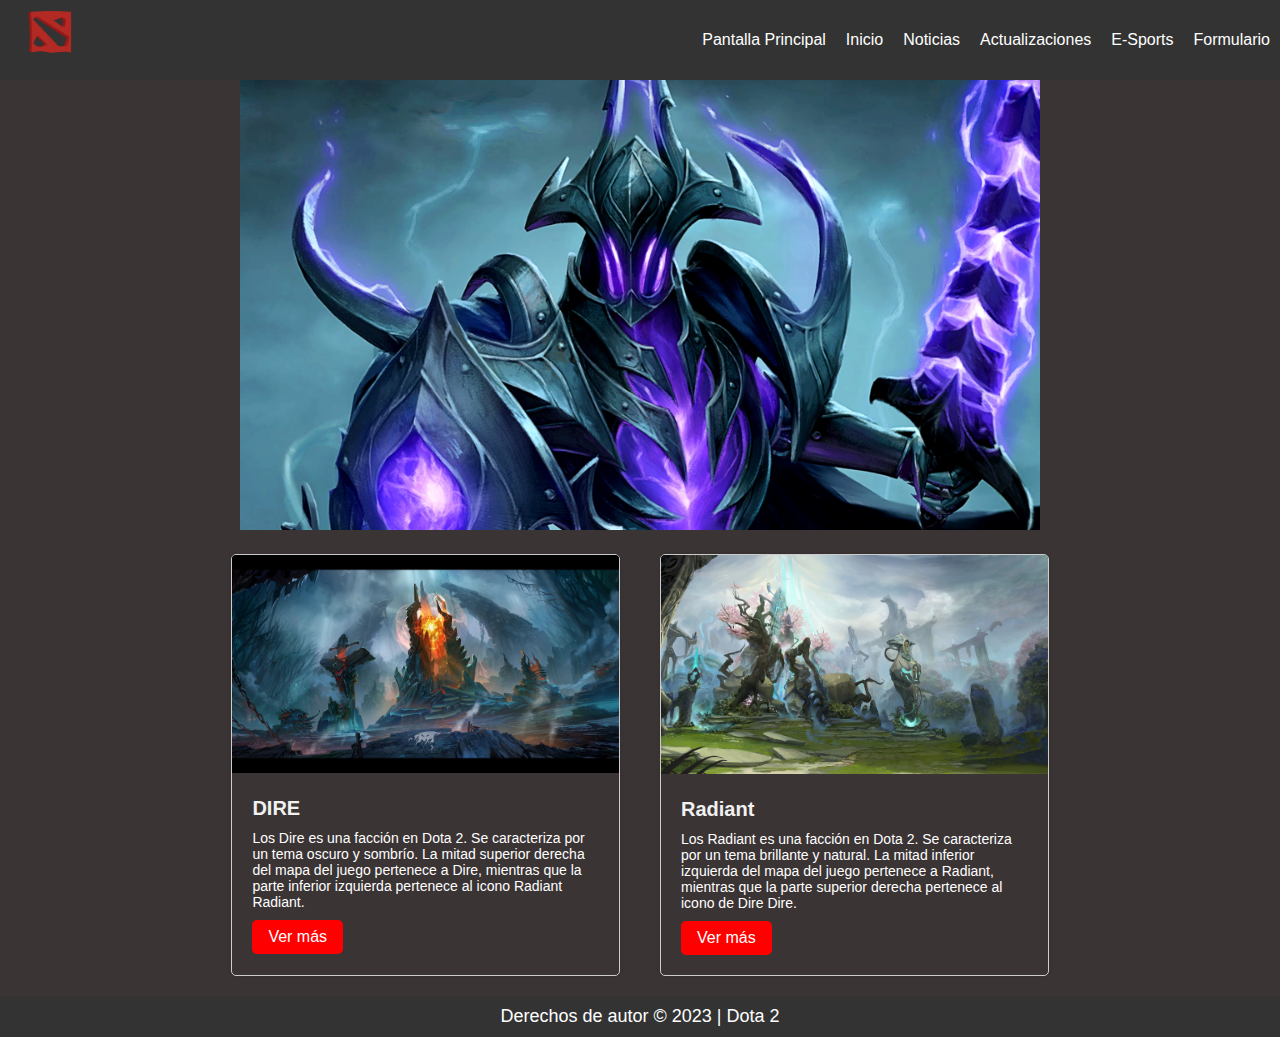
<file: Examen/index.html>
<!DOCTYPE html>
<html lang="es">
<head>
  <meta charset="UTF-8">
  <meta name="viewport" content="width=device-width, initial-scale=1.0">
  <title>Dota 2</title>
  <link rel="stylesheet" href="css/styles.css">
  
  <script src="js/main.js"></script>
</head>
<body>
 <!-- Header -->
 <header>
    <div class="logo">
      <img src="img/logo.png" alt="Logo">
    </div>
    <nav class="navbar">
      <ul class="nav-links">
        <li><a href="./index.html">Pantalla Principal</a></li>
        <li><a href="./inicio.html">Inicio</a></li>
        <li><a href="./noticias.html">Noticias</a></li>
        <li><a href="./actualizaciones.html">Actualizaciones</a></li>
        <li><a href="./e-sports.html">E-Sports</a></li>
        <li><a href="./formulario.html">Formulario</a></li>
      </ul>
      <div class="hamburger">
        <div class="line"></div>
        <div class="line"></div>
        <div class="line"></div>
      </div>
    </nav>
  </header>
<!-- Carousel -->
<div class="carousel-container">
  <div class="carousel">
    <div class="carousel-inner">
      <div class="carousel-item">
        <img src="img/carusel1.jpg" alt="Slide 1">
        <div class="overlay">
          <h3>Razor</h3>
          <p>Estrategas de la magia, feroces bestias, astutos pícaros... 
            El conjunto de héroes de Dota 2 es enorme y de una diversidad ilimitada. 
            Lanza increíbles hechizos y devastadoras habilidades definitivas en tu camino hacia la victoria.</p>
          <a href="https://www.dota2.com/home" target="_blank">Ver más</a>
        </div>
      </div>
      <div class="carousel-item">
        <img src="img/carusel.jpg" alt="Slide 2">
        <div class="overlay">
          <h3>Phantom Assasin</h3>
          <p>Estrategas de la magia, feroces bestias, astutos pícaros... 
            El conjunto de héroes de Dota 2 es enorme y de una diversidad ilimitada. 
            Lanza increíbles hechizos y devastadoras habilidades definitivas en tu camino hacia la victoria.</p>
          <a href="https://www.dota2.com/home" target="_blank">Ver más</a>
        </div>
      </div>
      <div class="carousel-item">
        <img src="img/carusel2.jpg" alt="Slide 3">
        <div class="overlay">
          <h3>Crystal Maiden</h3>
          <p>Estrategas de la magia, feroces bestias, astutos pícaros... 
            El conjunto de héroes de Dota 2 es enorme y de una diversidad ilimitada. 
            Lanza increíbles hechizos y devastadoras habilidades definitivas en tu camino hacia la victoria.</p>
          <a href="https://www.dota2.com/home" target="_blank">Ver más</a>
        </div>
      </div>
      <div class="carousel-item">
        <img src="img/carusel3.jpg" alt="Slide 4">
        <div class="overlay">
          <h3>Muerta</h3>
          <p>Estrategas de la magia, feroces bestias, astutos pícaros... 
            El conjunto de héroes de Dota 2 es enorme y de una diversidad ilimitada. 
            Lanza increíbles hechizos y devastadoras habilidades definitivas en tu camino hacia la victoria.</p>
          <a href="https://www.dota2.com/home" target="_blank">Ver más</a>
        </div>
      </div>
    </div>
  </div>
</div>
  

  <!-- Cards -->
  <div class="cards">
    <div class="card">
      <img src="img/Dire.jpg" alt="Card 1" class="card-image">
      <div class="card-content">
        <h3 class="card-title">DIRE</h3>
        <p class="card-description">Los Dire es una facción en Dota 2. 
            Se caracteriza por un tema oscuro y sombrío. La mitad superior derecha del mapa del juego pertenece a Dire, 
            mientras que la parte inferior izquierda pertenece al icono Radiant Radiant.</p>
        <a href="https://dota2.fandom.com/wiki/Dire" class="card-link">Ver más</a>
      </div>
    </div>

    <div class="card">
      <img src="img/Radiant.jpg" alt="Card 2" class="card-image">
      <div class="card-content">
        <h3 class="card-title">Radiant</h3>
        <p class="card-description">Los Radiant es una facción en Dota 2. 
            Se caracteriza por un tema brillante y natural. La mitad inferior izquierda del mapa del juego pertenece a Radiant, 
            mientras que la parte superior derecha pertenece al icono de Dire Dire.</p>
        <a href="https://dota2.fandom.com/wiki/Radiant" class="card-link">Ver más</a>
      </div>
    </div>
  </div>

  <!-- Contenido de la página -->
  <!-- Pantalla 1 -->
  <div class="screen" id="inicio">
    <h1>Pantalla 1</h1>
    <p>Contenido de la pantalla 1</p>
    <a href="#acerca">Ir a Pantalla 2</a>

    <a href="#inicio">Volver a Inicio</a>
  </div>

  <!-- Pantalla 2 -->
  <div class="screen" id="acerca">
    <h1>Pantalla 2</h1>
    <p>Contenido de la pantalla 2</p>
    <a href="#screen3">Ir a Pantalla 3</a>
    <a href="#inicio">Volver a Inicio</a>
  </div>

  <!-- Pantalla 3 -->
  <div class="screen" id="servicios">
    <h1>Pantalla 3</h1>
    <p>Contenido de la pantalla 3</p>
    <a href="#screen4">Ir a Pantalla 4</a>
    <a href="#inicio">Volver a Inicio</a>
  </div>

  <!-- Pantalla 4 -->
  <div class="screen" id="contacto">
    <h1>Pantalla 4</h1>
    <p>Contenido de la pantalla 4</p>
    <a href="#inicio">Ir a Inicio</a>
    <a href="#inicio">Volver a Inicio</a>
  </div>

  <!-- Footer -->
  <footer>
    <p>Derechos de autor &copy; 2023 | Dota 2</p>
  </footer>
  <script>
    // Obtener los elementos del DOM
    var carouselInner = document.querySelector(".carousel-inner");
    var carouselItems = document.querySelectorAll(".carousel-item");

    var currentIndex = 0;
    var interval;

    // Función para avanzar al siguiente slide
    function nextSlide() {
      // Incrementar el índice actual
      currentIndex++;

      // Comprobar si se alcanzó el final de los slides
      if (currentIndex >= carouselItems.length) {
        currentIndex = 0; // Volver al primer slide
      }

      // Calcular la distancia para mover el carousel
      var distance = currentIndex * -100;

      // Aplicar la transformación CSS para mover el carousel
      carouselInner.style.transform = `translateX(${distance}%)`;
    }

    // Iniciar el intervalo para cambiar los slides cada 5 segundos
    interval = setInterval(nextSlide, 5000);

    
  </script>
  
</body>
</html>
</file>
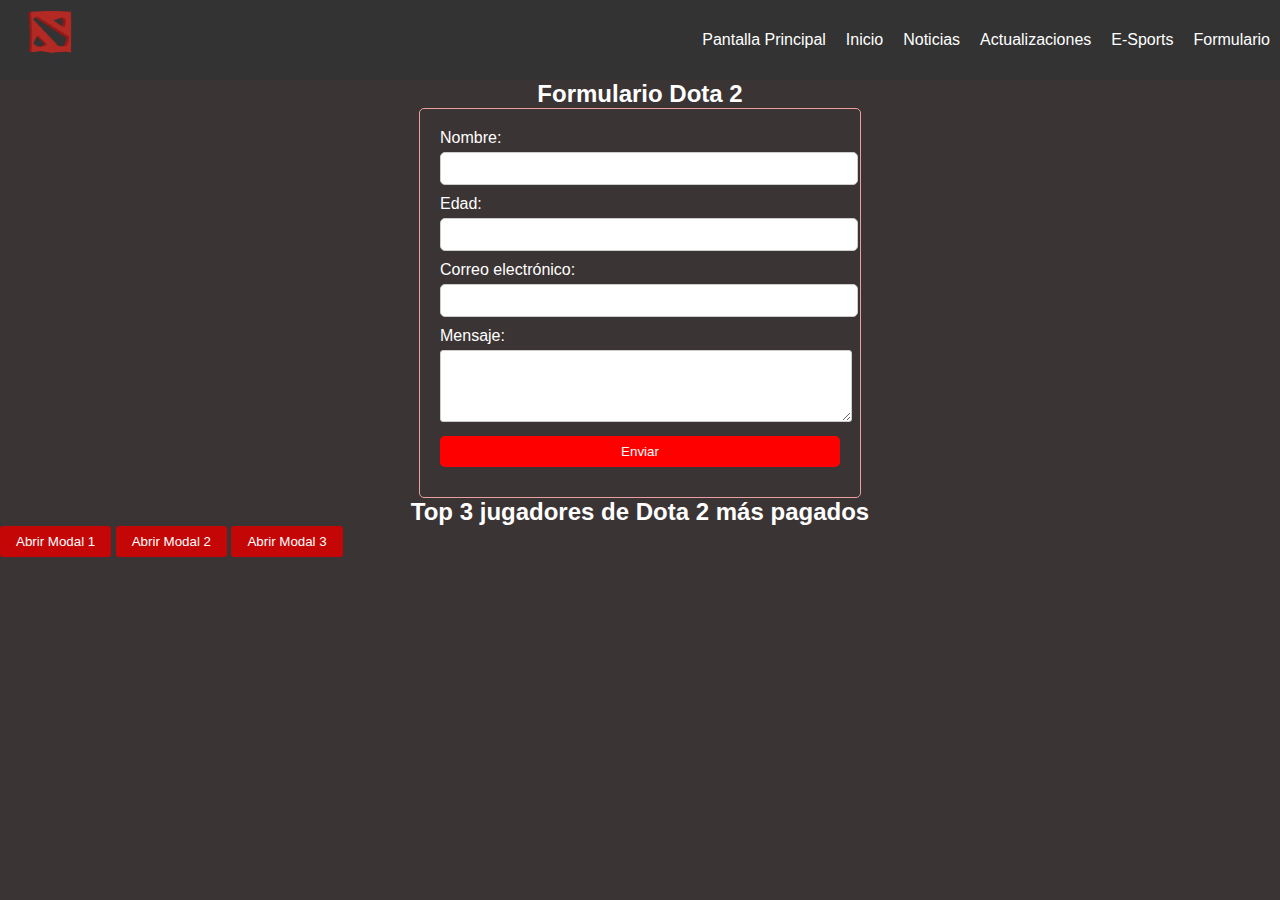
<file: Examen/formulario.html>
<!DOCTYPE html>
<html>
<head>
  <title>Formulario Dota 2</title>
  <link rel="stylesheet" type="text/css" href="css/styles.css">
  <script src="js/main.js"></script>
  
</head>
<body>
     <!-- Header -->
 <header>
    <div class="logo">
      <img src="img/logo.png" alt="Logo">
    </div>
    <nav class="navbar">
      <ul class="nav-links">
        <li><a href="./index.html">Pantalla Principal</a></li>
        <li><a href="./inicio.html">Inicio</a></li>
        <li><a href="./noticias.html">Noticias</a></li>
        <li><a href="./actualizaciones.html">Actualizaciones</a></li>
        <li><a href="./e-sports.html">E-Sports</a></li>
        <li><a href="./formulario.html">Formulario</a></li>
      </ul>
      <div class="hamburger">
        <div class="line"></div>
        <div class="line"></div>
        <div class="line"></div>
      </div>
    </nav>
  </header>
  <h2>Formulario Dota 2</h2>
  <form id="dotaForm" class="formulario">
    <label for="nombre">Nombre:</label>
    <input type="text" id="nombre" name="nombre" required>
    <br>

    <label for="edad">Edad:</label>
    <input type="text" id="edad" name="edad" required>
    <br>

    <label for="correo">Correo electrónico:</label>
    <input type="email" id="correo" name="correo" required>
    <br>

    <label for="mensaje">Mensaje:</label>
    <textarea id="mensaje" name="mensaje" rows="4" required></textarea>
    <br>

    <button type="submit" id="enviarBtn">Enviar</button>
  </form>
<!-- Modal -->

<h2>Top 3 jugadores de Dota 2 más pagados</h2>

<button id="modalBtn1">Abrir Modal 1</button>
<button id="modalBtn2">Abrir Modal 2</button>
<button id="modalBtn3">Abrir Modal 3</button>

<div id="modal1" class="modal">
  <div class="modal-content">
    <span class="close">&times;</span>
    <h3>N0tail</h3>
    <p>El danés es probablemente uno de los jugadores más influyentes de toda la escena, sino el que más.
       Fue el fundador de OG antes de la llegada de Red Bull,
       y ha conseguido traer a la organización a muchos de los mejores jugadores de los últimos años.
      Con 27 y años y desde 2015 en OG, N0tail ha ganado cuatro Majors: Frankfurt 2015, Boston y Manila 2016 y Kiev 2017,
       además de la ESL One Frankfurt de 2016. Esto, junto a los dos The International (el último repartió 3 millones para cada jugador del club) 
      hacen de él el jugador con una mayor ganancia en la historia, con 6.9 millones de dólares.</p>
  </div>
</div>

<div id="modal2" class="modal">
  <div class="modal-content">
    <span class="close">&times;</span>
    <h3>JerAx</h3>
    <p>El jugador finlandés es, hasta la fecha, el único de esta lista que no podrá seguir acumulando dinero para su palmarés personal. 
      Su retirada en enero del año pasado nos dejó sin uno de los mejores jugadores de los últimos tiempos en Dota 2.
      El jugador de 29 años fue el primer jugador en alcanzar cuatro finales de Major consecutivas: Shanghai, Manila, Boston y Kiev. 
      De estas cuatro, consiguió ganar el de Kiev y el de Boston. Además, al igual que el resto de sus compañeros en OG, 
      se retira con dos TI bajo el brazo. 
      Una carrera de victorias entre Liquid y OG que termina con 6.4 millones de dólares totales tan solo en premios.</p>
  </div>
</div>

<div id="modal3" class="modal">
  <div class="modal-content">
    <span class="close">&times;</span>
    <h3>Ana</h3>
    <p>El australiano es a sus 21 años el jugador más joven de toda la lista. Lleva en OG desde 2016, 
      aunque tuvo una pequeña salida a Team World. Aún así, ha conseguido hacerse con premios suculentos procedentes de varios torneos: 
      2º Dota 2 Asia Champ. 2017 (91k) o Dota Pit League Season 5 (35k). El jugador es una gran figura en su país, 
      producto de ser el primer australiano en ganar un torneo de Valve. 
      Es el primer jugador del top 10 en pasar la barrera de los 6 millones de dólares, aunque sea por unos miles de euros.
    </p>
  </div>
</div>
 
<script>
  
  // Obtener los elementos del DOM
  var modalBtn1 = document.getElementById("modalBtn1");
  var modalBtn2 = document.getElementById("modalBtn2");
  var modalBtn3 = document.getElementById("modalBtn3");
  
  var modal1 = document.getElementById("modal1");
  var modal2 = document.getElementById("modal2");
  var modal3 = document.getElementById("modal3");
  
  var closeBtns = document.getElementsByClassName("close");
  
  // Función para abrir el modal
  function openModal(modal) {
    modal.style.display = "block";
  }
  
  // Función para cerrar el modal
  function closeModal(modal) {
    modal.style.display = "none";
  }
  
  // Asignar eventos de clic a los botones y botones de cierre
  modalBtn1.addEventListener("click", function() {
    openModal(modal1);
  });
  
  modalBtn2.addEventListener("click", function() {
    openModal(modal2);
  });
  
  modalBtn3.addEventListener("click", function() {
    openModal(modal3);
  });
  
  for (var i = 0; i < closeBtns.length; i++) {
    closeBtns[i].addEventListener("click", function() {
      var modal = this.parentNode.parentNode;
      closeModal(modal);
    });
  }
  </script>
</body>
</html>
</file>
<file: Examen/css/styles.css>
/* Estilos generales */
body {
    font-family: Arial, sans-serif;
    margin: 0;
    padding: 0;
    background-color: rgb(59, 52, 52);
  }
  
  /* Estilos para el header */
  header {
    background-color: #333;
    color: #fff;
    padding: 10px;
    display: flex;
    justify-content: space-between;
    align-items: center;
  }
  
  .logo img {
    max-width: 150px;
  }
  
  .nav-links {
    list-style: none;
    display: flex;
  }
  
  .nav-links li {
    margin-left: 20px;
  }
  
  .nav-links a {
    color: #fff;
    text-decoration: none;
  }
  
  /* Estilos para el menú hamburguesa */
  .hamburger {
    display: none;
    flex-direction: column;
    cursor: pointer;
  }
  
  .line {
    width: 25px;
    height: 3px;
    background-color: #fff;
    margin: 3px;
  }
  
  /* Estilos para el footer */
  footer {
    background-color: #333;
    color: #fff;
    padding: 10px;
    text-align: center;
  }
  
  /* Estilos para pantallas pequeñas (responsive) */
  @media screen and (max-width: 768px) {
    .nav-links {
      position: fixed;
      right: 0;
      height: 100vh;
      top: 0;
      background-color: #333;
      display: flex;
      flex-direction: column;
      align-items: center;
      width: 50%;
      transform: translateX(100%);
      transition: transform 0.3s ease-in;
    }
  
    .nav-links.open {
      transform: translateX(0);
    }
  
    .nav-links li {
      margin: 20px 0;
    }
  
    .hamburger {
      display: flex;
      align-items: center;
    }
  }
  
  /* Estilos para el Carousel */
  .carousel-container {
    position: relative;
    width: 100%;
    max-width: 800px;
    margin: 0 auto;
  }
  
  .carousel {
    position: relative;
    overflow: hidden;
    width: 100%;
  }
  
  .carousel-inner {
    display: flex;
    transition: transform 1.5s ease-in-out;
  }
  
  .carousel-item {
    flex: 0 0 100%;
  }
  
  .carousel-item img {
    width: 100%;
    height: auto;
    position: sticky;
    object-fit: cover;
    scroll-snap-align: 5px;
  }
  
  .overlay {
    position: absolute;
    top: 0;
    left: 0;
    right: 0;
    bottom: 0;
    background-color: rgba(0, 0, 0, 0.6);
    display: flex;
    flex-direction: column;
    justify-content: center;
    align-items: center;
    opacity: 0;
    transition: opacity 0.3s ease-in-out;
    padding: 20px;
  }
  
  .carousel-item:hover .overlay {
    opacity: 1;
  }
  
  .overlay h3,
  .overlay p {
    color: #fff;
    margin: 0;
    text-align: center;
  }
  
  .overlay a {
    color: #fff;
    text-decoration: none;
    background-color: #e51937;
    padding: 10px 20px;
    border-radius: 5px;
    transition: background-color 0.3s ease-in-out;
  }
  
  .overlay a:hover {
    background-color: #b30d26;
  }
  .carousel-item {
    position: relative;
    width: 100%;
    height: 100%;
    animation: carouselAnimation  6s infinite;
  }
  
  @keyframes carouselAnimation {
    0% {
      opacity: 0;
    }
    20% {
      opacity: 1;
    }
    33.33% {
      opacity: 1;
    }
    53.33% {
      opacity: 0;
    }
    100% {
      opacity: 0;
    }
  }
  
  /* Estilos responsivos para el Carousel */
  @media screen and (max-width: 767px) {
    .carousel-overlay {
      font-size: 14px;
    }
  }
  
  @media screen and (min-width: 768px) and (max-width: 991px) {
    .carousel-overlay {
      font-size: 18px;
    }
  }
  
  @media screen and (min-width: 992px) and (max-width: 1199px) {
    .carousel-overlay {
      font-size: 22px;
    }
  }
  
  @media screen and (min-width: 1200px) {
    .carousel-overlay {
      font-size: 26px;
    }
  }
  
    /* Estilos para las Cards */
  .cards {
      display: flex;
      flex-wrap: wrap;
      justify-content: center;
    }
    
    .card {
      width: 300px;
      margin: 20px;
      border: 1px solid #ccc;
      border-radius: 5px;
      overflow: hidden;
      box-shadow: 0 0 5px rgba(0, 0, 0, 0.1)
    }
    
    .card-image {
      width: 100%;
      height: auto;
    }
    
    .card-content {
      padding: 20px;
    }
    
    .card-title {
      font-size: 20px;
      margin-bottom: 10px;
    }
    
    .card-description {
      font-size: 14px;
      margin-bottom: 10px;
      color: white;
    }
    
    .card-link {
      display: inline-block;
      padding: 8px 16px;
      background-color: #ff0000;
      color: #fff;
      text-decoration: none;
      border-radius: 5px;
    }
    
    /* Estilos responsivos para las Cards */
    @media screen and (max-width: 767px) {
      .card {
        width: 100%;
      }
    }
    
    @media screen and (min-width: 768px) and (max-width: 1023px) {
      .card {
        width: calc(50% - 40px);
      }
    }
    
    @media screen and (min-width: 1024px) {
      .card {
        width: calc(33.33% - 40px);
      }
    }
    
    /* Estilos generales */
    
    h1 {
      font-size: 24px;
      margin-bottom: 10px;
    }
    
    p {
      font-size: 16px;
      margin-bottom: 10px;
    }
    
    a {
      color: #ff0000;
      text-decoration: none;
      margin-right: 10px;
    }
    
    /* Estilos para las pantallas */
    .screen {
      display: none;
      padding: 20px;
    }
    
    /* Estilos para la pantalla principal */
    #main {
      display: block;
    }
    
    /* Estilos responsivos */
    @media screen and (max-width: 767px) {
      h1 {
        font-size: 20px;
      }
    
      p {
        font-size: 14px;
      }
    }
    
    @media screen and (min-width: 768px) and (max-width: 1023px) {
      h1 {
        font-size: 22px;
      }
    
      p {
        font-size: 16px;
      }
    }
    
    @media screen and (min-width: 1024px) {
      h1 {
        font-size: 24px;
      }
    
      p {
        font-size: 18px;
      }
    }
  
    /* Estilos para el formulario */
  .form {
      max-width: 400px;
      margin: 20px auto;
      padding: 20px;
      border: 1px solid #ccc;
      border-radius: 5px;
    }
    
    h2 {
      font-size: 24px;
      margin-bottom: 20px;
    }
    
    label {
      display: block;
      margin-bottom: 10px;
    }
    
    input[type="text"],
    input[type="email"],
    textarea {
      width: 100%;
      padding: 8px;
      margin-bottom: 10px;
      border: 1px solid #ccc;
      border-radius: 5px;
    }
    
    button[type="submit"] {
      display: block;
      width: 100%;
      padding: 8px 16px;
      background-color: #ff0000;
      color: #fff;
      border: none;
      border-radius: 5px;
      cursor: pointer;
    }
    
    
    
    
    /* Estilos responsivos */
    @media screen and (max-width: 767px) {
      .form, .alert {
        max-width: 100%;
      }
    }
    
    
  /* Estilos para los modales */
.modal {
  display: none;
  position: fixed;
  z-index: 1;
  left: 0;
  top: 0;
  width: 100%;
  height: 100%;
  overflow: auto;
  background-color: rgba(0,0,0,0.4);
}

.modal-content {
  background-color: #fefefe;
  margin: 15% auto;
  padding: 20px;
  border: 1px solid #888;
  width: 80%;
}

.close {
  color: #aaaaaa;
  float: right;
  font-size: 28px;
  font-weight: bold;
}

.close:hover,
.close:focus {
  color: #000;
  text-decoration: none;
  cursor: pointer;
}


    
    /* Estilos para la alerta */
    .alerta {
      background-color: #012aaf;
      color: rgb(10, 175, 175);
      padding: 10px;
      margin-bottom: 10px;
    }
  
    .alert {
      max-width: 400px;
      margin: 20px auto;
      padding: 20px;
      background-color: #f9f9f9;
      border: 1px solid #ccc;
      border-radius: 5px;
      display: none;
    }
    
    .alert p {
      margin: 0;
    }
    
    /* Estilos responsivos */
    @media screen and (max-width: 767px) {
      .modal-content, .alert {
        max-width: 100%;
      }
    }
    
    /* Estilos generales */
  
  
  h1, h2, h3 {
    margin: 0;
  }
  
  p {
    margin: 0;
  }
  
  /* Hero Section */
  
  .hero {
    background-image: url('img/hero-background.jpg');
    background-size: cover;
    background-position: center;
    height: 500px;
    display: flex;
    align-items: center;
    justify-content: center;
  }
  
  .hero-content {
    text-align: center;
    background-image: url('https://peru21.pe/resizer/Jgfy-uNR7QA6tRLkuOqeBafwE64=/1200x900/smart/filters:format(jpeg):quality(75)/cloudfront-us-east-1.images.arcpublishing.com/elcomercio/LJQA7SBB6RGVDDZYDOYEWANSOI.jpeg');
    background-size: 100% auto;
    background-position: center;
    background-repeat: no-repeat;
    padding: 218px;
    
    color: #ffffff;
  }
  
  
  .hero h1 {
    font-size: 48px;
    margin-bottom: 20px;
  }
  
  .cta-button {
    display: inline-block;
    padding: 10px 20px;
    background-color: #ff6700;
    color: #fff;
    text-decoration: none;
    border-radius: 4px;
    transition: background-color 0.3s ease;
  }
  
  .cta-button:hover {
    background-color: #e65c00;
  }
  
  /* Heroes Section */
  
  .heroes {
    padding: 50px 0;
    text-align: center;
  }
  
  .hero-gallery {
    display: flex;
    justify-content: center;
    margin-top: 20px;
  }
  
  .hero-card {
    margin: 0 10px;
  }
  
  .hero-card img {
    width: 200px;
    height: 200px;
    object-fit: cover;
    border-radius: 50%;
  }
  
  .hero-card h3 {
    margin-top: 10px;
  }
  
  /* News Section */
  
  .news {
    padding: 50px 0;
    text-align: center;
  }
  
  .news-list {
    display: grid;
    grid-template-columns: repeat(auto-fit, minmax(300px, 1fr));
    grid-gap: 20px;
    margin-top: 20px;
  }
  
  .news-card img {
    width: 100%;
    height: 200px;
    object-fit: cover;
    border-radius: 4px;
  }
  
  .news-card h3 {
    margin-top: 10px;
  }
  
  /* Videos Section */
  
  .videos {
    padding: 50px 0;
    text-align: center;
  }
  
  .video-list {
    display: grid;
    grid-template-columns: repeat(auto-fit, minmax(300px, 1fr));
    grid-gap: 20px;
    margin-top: 20px;
  }
  
  .video-card iframe {
    width: 100%;
    height: 0;
    padding-bottom: 56.25%; 
    border: none;
  }
  
  .video-card h3 {
    margin-top: 10px;
  }
  
  /* Contact Section */
  
  .contact {
    padding: 50px 0;
    text-align: center;
  }
  
  .contact form {
    max-width: 400px;
    margin: 0 auto;
  }
  
  .contact input,
  .contact textarea {
    width: 100%;
    padding: 10px;
    margin-bottom: 10px;
    border: 1px solid #ddd;
    border-radius: 4px;
  }
  
  .contact button {
    padding: 10px 20px;
    background-color: #ff6700;
    color: #fff;
    border: none;
    border-radius: 4px;
    cursor: pointer;
    transition: background-color 0.3s ease;
  }
  
  .contact button:hover {
    background-color: #e65c00;
  }
  
  /* Footer */
  
  footer {
    background-color: #333;
    color: #fff;
    padding: 10px;
    text-align: center;
  }
  
  /* Estilos generales */
  
  
  .container {
    max-width: 960px;
    margin: 0 auto;
    padding: 0 20px;
  }
  
  h1, h2, h3 {
    color: #f1f1f1;
  }
  
  a {
    color: #ff6700;
    text-decoration: none;
  }
  
  a:hover {
    text-decoration: underline;
  }
  
  /* Hero Section */
  
  .hero {
    background-image: url("img/hero.jpg");
    background-size: cover;
    background-position: center;
    height: 400px;
    display: flex;
    align-items: center;
    justify-content: center;
  }
  
  .hero-content {
    text-align: center;
    color: #fff;
  }
  
  .cta-button {
    padding: 10px 20px;
    background-color: #ff6700;
    color: #fff;
    border: none;
    border-radius: 4px;
    cursor: pointer;
    transition: background-color 0.3s ease;
    text-decoration: none;
  }
  
  .cta-button:hover {
    background-color: #e65c00;
  }
  
  /* Noticias Section */
  
  .noticias {
    padding: 40px 0;
  }
  
  .noticias h2 {
    text-align: center;
    margin-bottom: 20px;
  }
  
  .noticias-list {
    display: grid;
    grid-template-columns: repeat(3, 1fr);
    grid-gap: 20px;
  }
  
  .noticia-card {
    background-color: #f9f9f9;
    border-radius: 4px;
    padding: 20px;
  }
  
  .noticia-card img {
    max-width: 100%;
    border-radius: 4px;
    margin-bottom: 10px;
  }
  
  .noticia-content h3 {
    margin: 0;
    font-size: 20px;
    margin-bottom: 10px;
  }
  
  .noticia-content p {
    margin: 0;
    color: #555;
  }
  
  .noticia-link {
    display: block;
    margin-top: 10px;
    color: #ff6700;
  }
  
  .noticia-link:hover {
    text-decoration: underline;
  }
  
  /* Videos Section */
  
  .videos {
    padding: 40px 0;
    background-color: #f9f9f9;
  }
  
  .videos h2 {
    text-align: center;
    margin-bottom: 20px;
  }
  
  .videos-list {
    display: grid;
    grid-template-columns: repeat(3, 1fr);
    grid-gap: 20px;
  }
  
  .video-card {
    background-color: #fff;
    border-radius: 4px;
    padding: 20px;
  }
  
  .video-card iframe {
    width: 100%;
    height: 100%;
    border-radius: 4px;
  }
  
  .video-card h3 {
    margin: 0;
    font-size: 18px;
    margin-top: 10px;
  }
  
  
  
  /* Footer */
  
  footer {
    background-color: #333;
    padding: 10px;
    color: #fff;
    text-align: center;
  }
  
  /* General Styles */
  
  body {
    font-family: Arial, sans-serif;
    margin: 0;
    padding: 0;
  }
  
  .container {
    max-width: 1200px;
    margin: 0 auto;
    padding: 0 20px;
  }
  
  /* Header */
  
  header {
    background-color: #333;
    padding: 10px 0;
  }
  
  .logo img {
    max-width: 100px;
  }
  
  .navbar {
    text-align: right;
  }
  
  .nav-links li {
    display: inline-block;
    margin-left: 10px;
  }
  
  .nav-links a {
    color: #fff;
    text-decoration: none;
  }
  
  /* Hero Section */
  
  .hero {
    background-color: #f9f9f9;
    padding: 80px 0;
    text-align: center;
  }
  
  .hero h1 {
    font-size: 40px;
    margin: 0;
    margin-bottom: 20px;
  }
  
  .hero p {
    font-size: 20px;
    color: #555;
  }
  
  /* Actualizaciones Section */
  
  .actualizaciones {
    padding: 40px 0;
  }
  
  .actualizaciones h2 {
    text-align: center;
    margin-bottom: 20px;
  }
  
  .actualizaciones-list {
    display: grid;
    grid-template-columns: repeat(3, 1fr);
    grid-gap: 20px;
  }
  
  .actualizacion-card {
    background-color: #fff;
    border-radius: 4px;
    padding: 20px;
  }
  
  .actualizacion-image {
    width: 100%;
    border-radius: 4px;
    margin-bottom: 10px;
  }
  
  .actualizacion-content h3 {
    margin: 0;
    font-size: 18px;
    margin-top: 10px;
  }
  
  .actualizacion-content p {
    margin: 0;
    color: #555;
  }
  
  .actualizacion-link {
    display: block;
    margin-top: 10px;
    color: #ff6700;
  }
  
  .actualizacion-link:hover {
    text-decoration: underline;
  }
  
  
  /* Footer */
  
  footer {
    background-color: #333;
    padding: 10px;
    color: #fff;
    text-align: center;
  }
  
  /*E-Sports*/
  
  /* General Styles */
  
  body {
    font-family: Arial, sans-serif;
    margin: 0;
    padding: 0;
  }
  
  .container {
    max-width: 1200px;
    margin: 0 auto;
    padding: 0 20px;
  }
  
  /* Header */
  
  header {
    background-color: #333;
    padding: 10px 0;
  }
  
  .logo img {
    max-width: 100px;
  }
  
  .navbar {
    text-align: right;
  }
  
  .nav-links li {
    display: inline-block;
    margin-left: 10px;
  }
  
  .nav-links a {
    color: #fff;
    text-decoration: none;
  }
  
  /* Hero Section */
  
  .hero {
    background-color: #f9f9f9;
    padding: 80px 0;
    text-align: center;
  }
  
  .hero h1 {
    font-size: 40px;
    margin: 0;
    margin-bottom: 20px;
  }
  
  .hero p {
    font-size: 20px;
    color: #ffffff;
  }
  
  /* Equipos Section */
  
  .equipos {
    padding: 40px 0;
  }
  
  .equipos h2 {
    text-align: center;
    margin-bottom: 20px;
  }
  
  .equipos-list {
    display: grid;
    grid-template-columns: repeat(3, 1fr);
    grid-gap: 20px;
  }
  
  .equipo-card {
    background-color: #fff;
    border-radius: 5px;
    box-shadow: 0 2px 4px rgba(0, 0, 0, 0.1);
    overflow: hidden;
    transition: all 0.3s ease;
  }
  
  .equipo-image {
    width: 100%;
    height: auto;
  }
  
  .equipo-content {
    padding: 20px;
  }
  
  .equipo-title {
    font-size: 20px;
    margin: 0;
    margin-bottom: 10px;
  }
  
  .equipo-description {
    font-size: 16px;
    color: #555;
  }
  
  .equipo-link {
    display: inline-block;
    margin-top: 10px;
    color: #333;
    text-decoration: none;
    border-bottom: 1px solid #333;
  }
  
  .equipo-link:hover {
    color: #555;
  }
  
  /* Torneos Section */
  
  .torneos {
    background-color: #f9f9f9;
    padding: 40px 0;
  }
  
  .torneos h2 {
    text-align: center;
    margin-bottom: 20px;
  }
  
  .torneos-list {
    display: grid;
    grid-template-columns: repeat(3, 1fr);
    grid-gap: 20px;
  }
  
  .torneo-card {
    background-color: #fff;
    border-radius: 5px;
    box-shadow: 0 2px 4px rgba(0, 0, 0, 0.1);
    overflow: hidden;
    transition: all 0.3s ease;
  }
  
  .torneo-image {
    width: 100%;
    height: 65%;
  }
  
  .torneo-content {
    padding: 20px;
  }
  
  .torneo-title {
    font-size: 20px;
    margin: 0;
    margin-bottom: 10px;
  }
  
  .torneo-description {
    font-size: 16px;
    color: #555;
  }
  
  .torneo-link {
    display: inline-block;
    margin-top: 10px;
    color: #333;
    text-decoration: none;
    border-bottom: 1px solid #333;
  }
  
  .torneo-link:hover {
    color: #555;
  }
  
  
  /* Footer */
  
  footer {
    background-color: #333;
    padding: 10px 0;
    color: #fff;
    text-align: center;
  }
  
  footer p {
    margin: 0;
  }
  
  h2 {
    text-align: center;
  }
  
  /*Formulario*/
  .formulario {
    max-width: 400px;
    margin: 0 auto;
    padding: 20px;
    border: 1px solid #eb9e9e;
    border-radius: 5px;
    color: white;
  }
  
  label {
    display: block;
    margin-bottom: 5px;
  }
  
  input,
  textarea {
    width: 100%;
    padding: 5px;
    margin-bottom: 10px;
    border: 1px solid #ccc;
    border-radius: 3px;
  }
  
  button {
    padding: 8px 16px;
    background-color: #333;
    color: #fff;
    border: none;
    border-radius: 3px;
    cursor: pointer;
  }
  
  .alerta {
    padding: 10px;
    margin-bottom: 10px;
    color: #fff;
    background-color: #f44336;
  }
  
  /*Modal*/
  h2 {
    text-align: center;
    color: white;
  }
  
  button {
    padding: 8px 16px;
    background-color: #c40606;
    color: #fff;
    border: none;
    border-radius: 3px;
    cursor: pointer;
    margin-bottom: 10px;
  }
  
  .modal {
    display: none;
    position: fixed;
    z-index: 1;
    left: 0;
    top: 0;
    width: 100%;
    height: 100%;
    overflow: auto;
    background-color: rgba(0, 0, 0, 0.8);
  }
  
  .modal-content {
    background-color: #fefefe;
    margin: 10% auto;
    padding: 20px;
    border: 1px solid #888;
    width: 80%;
    max-width: 600px;
    border-radius: 5px;
    position: relative;
  }
  
  .close {
    color: #aaa;
    position: absolute;
    top: 10px;
    right: 20px;
    font-size: 28px;
    font-weight: bold;
    cursor: pointer;
  }
  
  .close:hover,
  .close:focus {
    color: #000;
    text-decoration: none;
    cursor: pointer;
  }
  
  .alerta {
    padding: 10px;
    margin-bottom: 10px;
    color: #fff;
    background-color: #f44336;
  }
</file>
